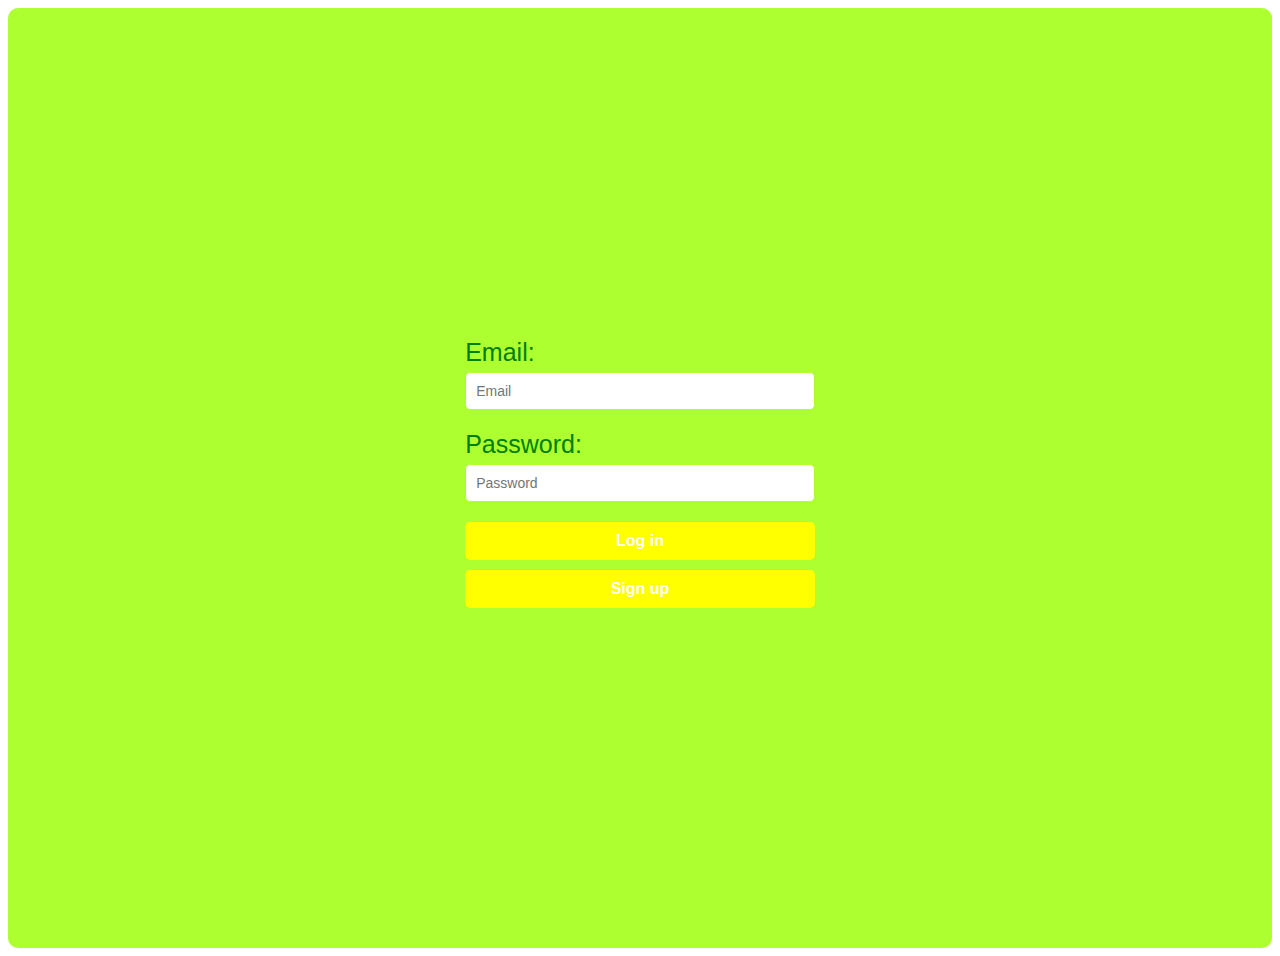
<file: login.html>
<!DOCTYPE html>
<html lang="en">
<head>

    <meta charset="UTF-8">
    <meta name="viewport" content="width=device-width, initial-scale=1.0">
    <title>Login form</title>

    <link rel="stylesheet" href="style.css">
    
</head>

<body>

    <div class="login">

        <form>
            <label for="email">Email:</label>
            <input type="text" name="email" placeholder="Email" class="text" id="email">

            <label for="password">Password:</label>
            <input type="password" name="password" placeholder="Password" class="text" id="password">

            <input type="submit" value="Log in" class="submit">
            <input type="submit" value="Sign up" class="submit">
        </form>
    </div>

</body>
</html>
</file>
<file: style.css>
body {
    font: Arial, Helvetica, sans-serif;
}

/*-------------header------------*/

#container {
    width: 1050px;
    margin: 0 auto;
}

#header {
    height: 100px;
    padding: 10px 0;
}

#brand {
    float: left;
}

h1 a {
    padding-left: 100px;
    font-size: 50px;
    font-weight: 100;
    color: blueviolet;
    text-decoration: none;
}

h1 a span {
    color: palevioletred;
    font-style: italic;
}

#searchbox {
    float: right;
    background: greenyellow;
    width: 400px;
    height: 50px;
    padding: 20px 20px 0 20px;
    margin-top: 20px;
    border-radius: 20px;
}

.text {
    float: left;
    width: 200px;
    padding: 5px;
    font-size: 15px;
    color: palevioletred;
    border: 1px solid yellow;
}

.submit {
    float: right;
    padding: 5px;
    font-weight: bold;
    color: white;
    background: blueviolet;
    font-size: 15px;
    border: 1px solid white;
    border-radius: 20px;
    transition: font-size 0.3s ease;
}

.submit:hover {
    font-size: 17px;
    background: palevioletred;
}

.clear {
    clear: both;
}

ul {
    list-style: none;
}

/*-------------menu------------*/

#menu {
    height: 70px;
    background: yellow;
    padding: 7px 0;
    border-radius: 20px;
}

#menu ul li {
    float: left;
    padding: 0 30px;
    height: 30px;
    border-right: 1px solid blueviolet;
}

#menu ul li:last-child {
    border-right: none;
}

#menu ul li a {
    text-decoration: none;
    text-transform: uppercase;
    font-size: 17px;
    color: blueviolet;
    line-height: 30px;
    transition: font-size 0.3s ease;
}

#menu ul li a:hover,
#menu ul li a.active {
    font-size: 20px;
    font-weight: bold;
    color: purple;
}

#content {
    display: flex;
    justify-content: space-between;
}

/*-------------intro------------*/

#introduction {
    background: greenyellow;
    padding: 30px;
    margin: 16px 0;
    border-radius: 20px;
    width: 100%;
}

#introduction h3 {
    font-size: 45px;
    color: green;
    font-weight: normal;
    text-align: center;
}

#introduction p {
    font-size: 25px;
    color: rgb(32, 169, 32);
    text-align: justify;
}

/*-------------sidebar------------*/

.sidebar {
    width: 500px;
    height: 550px;
    border: 1px solid greenyellow;
    border-radius: 20px;
    padding: 10px 30px;
    box-sizing: border-box;
    margin-bottom: 30px;
}

#leftsidebar {
    float: left;
}

#rightsidebar {
    float: right;
}

.sidebar h3 {
    color: blueviolet;
    font-size: 30px;
}

.sidebar ul li a {
    text-decoration: none;
    font-size: 20px;
    color: palevioletred;
    transition: font-size 0.3s ease;
}

.sidebar ul {
    padding-top: 8px;
}

#leftsidebar ul li {
    padding: 4px 0 6px 10px;
    list-style: circle;
}

#rightsidebar ul li {
    padding: 17px 0 17px 70px;
    list-style: circle;
}

.sidebar ul li a:hover {
    text-decoration: none;
    color: blueviolet;
    font-size: 23px;
    font-weight: bold;
}

/*-------------tutors------------*/

.tutors {
    display: grid;
    grid-template-rows: repeat(2, 1fr);
    grid-template-columns: repeat(2, 1fr);
    gap: 20px;
    clear: both;
}

.tutor-card {
    border: 1px solid greenyellow;
    border-radius: 10px;
    overflow: hidden;
    background: greenyellow;
}

.tutor-img {
    width: 80%;
    height: 50%;
    object-fit: cover;
    padding: 50px;
    border-radius: 80px ;
    transition: transform 0.3s;
}

.tutor-img:hover {
    transform: scale(1.1);
}

.tutor-info {
    padding: 10px;
    text-align: center;
}

.tutor-info h5{
    font-size: 30px;
    color: green;
}

.tutor-info p{
    font-size: 15px;
    color: green;
}

.btn {
    display: inline-block;
    background-color: yellow;
    color: #ffffff;
    padding: 10px;
    font-size: 16px;
    margin-top: 10px;
    cursor: pointer;
    border: none;
    border-radius: 4px;
    text-decoration: none;
    text-align: center;
}

.btn:hover{
    font-size: 18px;
    background: palevioletred;
}

/*-------------contact------------*/

.contact {
    background-color: white;
    padding: 50px 0;
}

.contact .container {
    max-width: 1200px;
    margin: 0 auto;
    padding: 0 20px;
}

.contact .contact-titles {
    display: flex;
    justify-content: space-between;
    align-items: center;
    margin-bottom: 30px;
}

.contact .contact-titles h2 {
    font-size: 2em;
    color: blueviolet;
}

.contact .left {
    text-align: left;
}

.contact .right {
    text-align: right;
}

.contact .row {
    display: flex;
    justify-content: space-between;
}

.contact-left, .contact-right {
    width: 48%;
}

.contact-left p {
    font-size: 20px;
    margin-bottom: 20px;
    color: green;
}

.contact-left p i {
    font-size: 30px;
    color: greenyellow;
    margin-right: 10px;
}

.contact-right form {
    display: flex;
    flex-direction: column;
}

.contact-right form input,
.contact-right form textarea {
    width: 100%;
    padding: 10px;
    margin-bottom: 20px;
    border: 1px solid #ddd;
    border-radius: 5px;
    font-size: 1em;
}

.contact-right form button {
    padding: 10px 20px;
    border: none;
    border-radius: 5px;
    background-color: greenyellow;
    color: green;
    font-size: 1em;
    cursor: pointer;
    transition: background-color 0.3s;
}

.contact-right form button:hover {
    background-color: palevioletred;
}

/*-------------footer------------*/

.footer {
    height: 60px;
    background: yellow;
    padding: 10px 30px;
    margin-top: 15px;
    color: white;
    text-align: center;
    border-radius: 20px;
}

/*-------------login form------------*/

.login {
    background: #fff;
    padding: 20px 40px;
    box-shadow: 0 4px 8px yellow (0, 0, 0, 0.1);
    border-radius: 10px;
    text-align: center;
    font-family: Arial, sans-serif;
    background-color: greenyellow;
    display: flex;
    justify-content: center;
    align-items: center;
    height: 100vh;
    margin: 0;
}

.login label {
    display: block;
    text-align: left;
    margin-bottom: 5px;
    color: green;
    font-size: 25px;
}

.login .text {
    width: 100%;
    padding: 10px;
    margin-bottom: 20px;
    border: 1px solid greenyellow;
    border-radius: 5px;
    box-sizing: border-box;
    font-size: 14px;
}

.login .submit {
    width: 100%;
    padding: 10px;
    background: yellow;
    border: none;
    border-radius: 5px;
    color: #fff;
    font-size: 16px;
    cursor: pointer;
    margin-bottom: 10px;
}

.login .submit:hover {
    transition: background-color 0.3s;
    background: blueviolet;
    font-size: 18px;
}

.login .submit:last-child {
    background: yellow;
}

.login .submit:last-child:hover {
    transition: background-color 0.3s;
    background: blueviolet;
    font-size: 18px;
}
</file>
